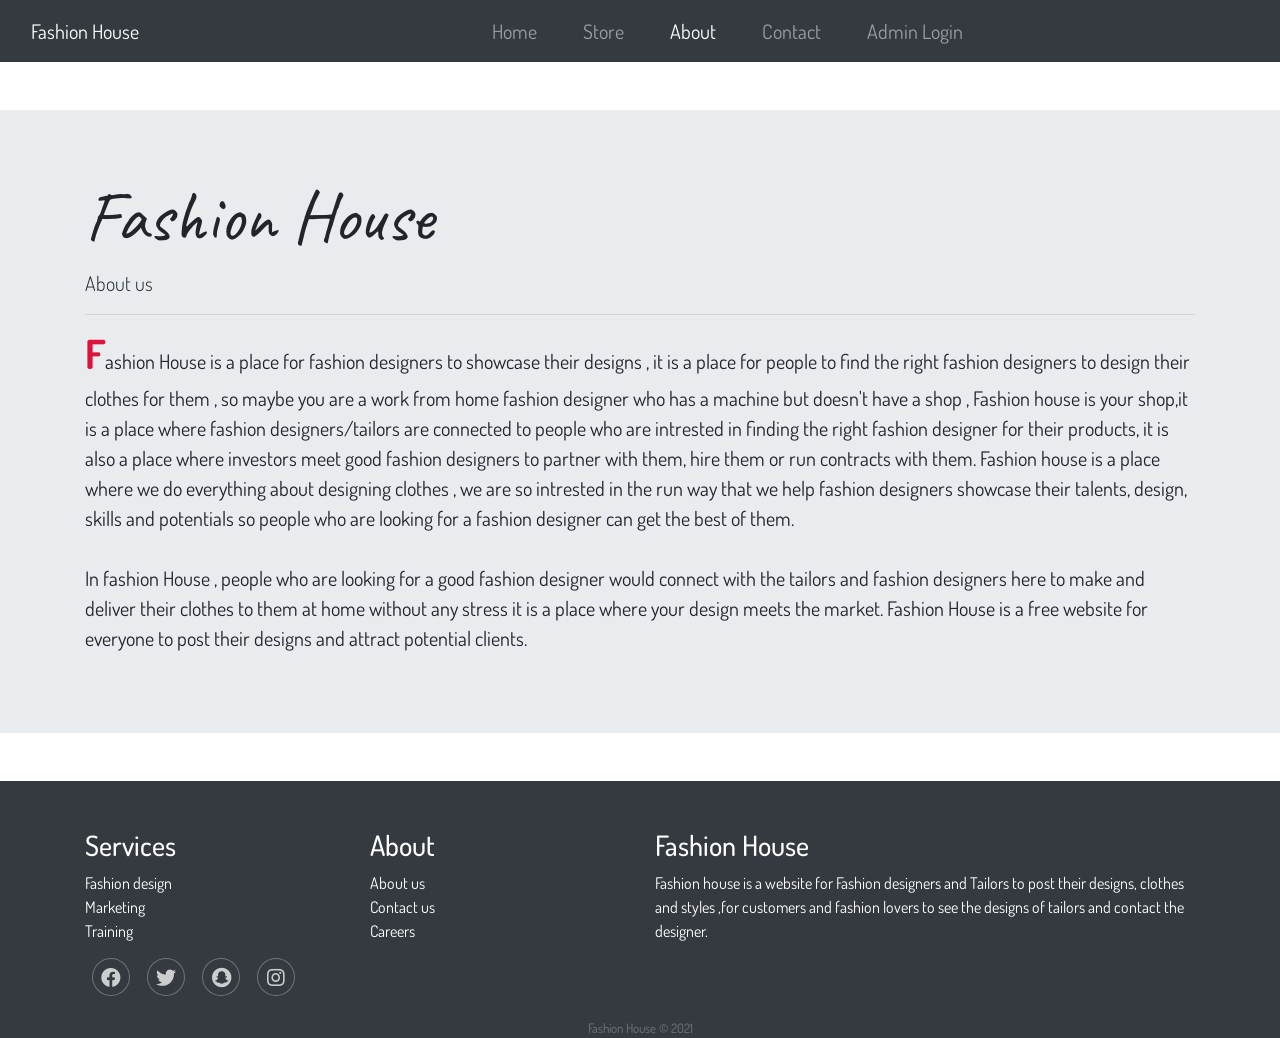
<file: fashionHouse/templates/about.html>
<!doctype html>
<html lang="en">
  <head>
    <!-- Required meta tags -->
    <meta charset="utf-8">
    <meta name="viewport" content="width=device-width, initial-scale=1, shrink-to-fit=no">
    <link rel="preconnect" href="https://fonts.gstatic.com">
    <link href="https://fonts.googleapis.com/css2?family=Roboto+Mono:wght@500&display=swap" rel="stylesheet"> 
    <link href="https://fonts.googleapis.com/css2?family=Dosis:wght@300&family=Work+Sans&display=swap" rel="stylesheet"> 
    <link href="https://fonts.googleapis.com/css2?family=Ubuntu&display=swap" rel="stylesheet">
    <link href="https://fonts.googleapis.com/css2?family=Inconsolata:wght@400&family=Noto+Sans+JP:wght@300&display=swap" rel="stylesheet">
    <link rel="stylesheet" href="https://pro.fontawesome.com/releases/v5.10.0/css/all.css" integrity="sha384-AYmEC3Yw5cVb3ZcuHtOA93w35dYTsvhLPVnYs9eStHfGJvOvKxVfELGroGkvsg+p" crossorigin="anonymous"/>
    <link href="https://fonts.googleapis.com/css2?family=Dosis:wght@300&display=swap" rel="stylesheet"> 
    <link href="https://fonts.googleapis.com/css2?family=Caveat&display=swap" rel="stylesheet">            
    <link rel="stylesheet" href="https://cdnjs.cloudflare.com/ajax/libs/font-awesome/5.15.3/css/all.min.css">
    <!-- Bootstrap CSS -->
    <link rel="stylesheet" href="https://stackpath.bootstrapcdn.com/bootstrap/4.3.1/css/bootstrap.min.css" integrity="sha384-ggOyR0iXCbMQv3Xipma34MD+dH/1fQ784/j6cY/iJTQUOhcWr7x9JvoRxT2MZw1T" crossorigin="anonymous">
    <link rel="stylesheet" href="../static/css/about.css">
    <title>About-Fashion house</title>
  </head>
  <body>
<header> 
<!--navar-->
<nav class="navbar navbar-dark bg-dark navbar-expand-md">
    <div class="container-fluid"><a class="navbar-brand" href="index.html">Fashion House</a>
        <span><img src="../static/images/item.png" class="menu" onclick="openNav()"> </span>
        <div class="collapse navbar-collapse" id="navcol-1">
            <ul class="nav navbar-nav mx-auto">
                <li role="presentation" class="nav-item"><a class="nav-link" href="index.html">Home</a></li>
                <li role="presentation" class="nav-item"><a class="nav-link" href="stores.html">Store</a></li>
                <li role="presentation" class="nav-item"><a class="nav-link active" href="about.html">About</a></li>
                <li class="nav-item" role="presentation"><a class="nav-link" href="contact.html">Contact</a></li>
                <li role="presentation" class="nav-item"><a class="nav-link" href="adminLogIn.html">Admin Login</a></li>
            </ul>
        </div>
    </div>
</nav>
<!--navigation menu for mobile devices-->
<div id="myNav" class="overlay">
    <a href="javascript:void(0)" class="closebtn" onclick="closeNav()">&times;</a>
    <div class="overlay-content">
      <a href="index.html">Home</a>
      <a href="stores.html">Store</a>
      <a href="about.html">About</a>
      <a href="contact.html">Contact</a>
      <a href="adminLogIn.html">Admin Login</a>
    </div>
  </div>
</nav>
</header>
<main>
<div class="jumbotron jumbotron-fluid">
    <div class="container">
        <h1 class="display-3 top">Fashion House</h1>
        <p class="lead">About us</p>
        <hr class="my-2">
        <p class="explain">
           <span style="color: crimson; font-weight: 700; font-size: 40px;">F</span>ashion House is
            a place for fashion designers to showcase their designs , it is a place for people
            to find the right fashion designers to design their clothes for them , so maybe
            you are a work from home fashion designer who has a machine but doesn't have a shop , 
            Fashion house is your shop,it is a place where
           fashion designers/tailors are connected to people who are intrested in finding the right fashion designer
           for their products, it is also a place where investors meet good fashion designers to partner with them,
           hire them or run contracts with them.
           Fashion house is a place where we do everything about designing clothes , we are so intrested in the 
           run way that we help fashion designers showcase their talents, design, skills and potentials so
           people who are looking for a fashion designer can get the best of them. <br><br>
            In fashion House , people who are looking for a good fashion designer would connect with the tailors and
           fashion designers here to make and deliver their clothes to them at home without any stress
           it is a place where your design meets the market.
           Fashion House is a free website for everyone to post their designs and attract potential clients.
        </p>
    </div>
</div>


</main>


<footer>
  <div class="footer-dark bg-dark end pt-5 mt-5">
    <footer>
        <div class="container">
            <div class="row">
                <div class="col-sm-6 col-md-3 item">
                    <h3>Services</h3>
                    <ul>
                        <li><a href="#">Fashion design</a></li>
                        <li><a href="#">Marketing</a></li>
                        <li><a href="#">Training</a></li>
                    </ul>
                </div>
                <div class="col-sm-6 col-md-3 item">
                    <h3>About</h3>
                    <ul>
                        <li><a href="about.html">About us</a></li>
                        <li><a href="contact.html">Contact us</a></li>
                        <li><a href="#">Careers</a></li>
                    </ul>
                </div>
                <div class="col-md-6 item text">
                    <h3>Fashion House</h3>
                    <p>
                      Fashion house is a website for Fashion designers and Tailors to post their designs,
                      clothes and styles ,for customers and fashion lovers to see the designs of tailors
                       and contact the designer.
                    
                      </p>
                </div>
                <div class="col item social">
                  <a href="#"><i class="fab fa-facebook"></i></a>
                  <a href="#"><i class="fab fa-twitter"></i></a>
                  <a href="#"><i class="fab fa-snapchat"></i></a>
                  <a href="#"><i class="fab fa-instagram"></i></a>
                </div>
            </div>
            <p class="copyright">Fashion House © 2021</p>
        </div>
    </footer>
</div>
</footer>


    <!--script for nav-->
<script>
    function openNav() {
      document.getElementById("myNav").style.width = "100%";
    }
    
    function closeNav() {
      document.getElementById("myNav").style.width = "0%";
    }
    </script>
    <!--end of script for nav-->
    <link rel="stylesheet" href="https://pro.fontawesome.com/releases/v5.10.0/css/all.css" integrity="sha384-AYmEC3Yw5cVb3ZcuHtOA93w35dYTsvhLPVnYs9eStHfGJvOvKxVfELGroGkvsg+p" crossorigin="anonymous"/>
    <!-- Optional JavaScript -->
    <!-- jQuery first, then Popper.js, then Bootstrap JS -->
    <script src="https://code.jquery.com/jquery-3.3.1.slim.min.js" integrity="sha384-q8i/X+965DzO0rT7abK41JStQIAqVgRVzpbzo5smXKp4YfRvH+8abtTE1Pi6jizo" crossorigin="anonymous"></script>
    <script src="https://cdnjs.cloudflare.com/ajax/libs/popper.js/1.14.7/umd/popper.min.js" integrity="sha384-UO2eT0CpHqdSJQ6hJty5KVphtPhzWj9WO1clHTMGa3JDZwrnQq4sF86dIHNDz0W1" crossorigin="anonymous"></script>
    <script src="https://stackpath.bootstrapcdn.com/bootstrap/4.3.1/js/bootstrap.min.js" integrity="sha384-JjSmVgyd0p3pXB1rRibZUAYoIIy6OrQ6VrjIEaFf/nJGzIxFDsf4x0xIM+B07jRM" crossorigin="anonymous"></script>
  </body>
</html>
</file>
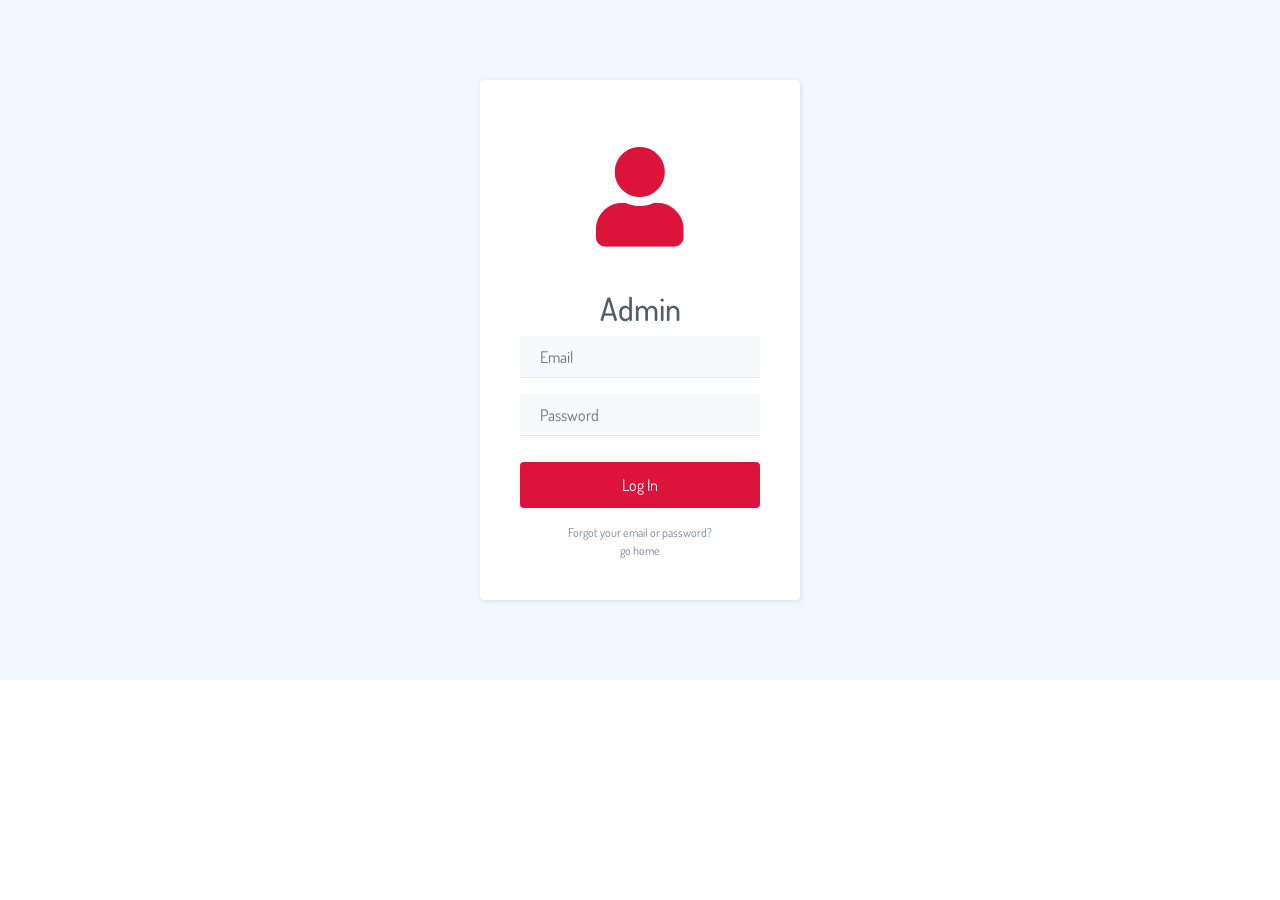
<file: fashionHouse/templates/adminLogIn.html>
<!doctype html>
<html lang="en">
  <head>
    <!-- Required meta tags -->
    <meta charset="utf-8">
    <meta name="viewport" content="width=device-width, initial-scale=1, shrink-to-fit=no">
    <link rel="preconnect" href="https://fonts.gstatic.com">
    <link href="https://fonts.googleapis.com/css2?family=Roboto+Mono:wght@500&display=swap" rel="stylesheet"> 
    <link href="https://fonts.googleapis.com/css2?family=Dosis:wght@300&family=Work+Sans&display=swap" rel="stylesheet"> 
    <link href="https://fonts.googleapis.com/css2?family=Ubuntu&display=swap" rel="stylesheet">
    <link href="https://fonts.googleapis.com/css2?family=Inconsolata:wght@200&family=Noto+Sans+JP:wght@300&display=swap" rel="stylesheet">
    <link rel="stylesheet" href="https://pro.fontawesome.com/releases/v5.10.0/css/all.css" integrity="sha384-AYmEC3Yw5cVb3ZcuHtOA93w35dYTsvhLPVnYs9eStHfGJvOvKxVfELGroGkvsg+p" crossorigin="anonymous"/>
    <link href="https://fonts.googleapis.com/css2?family=Dosis:wght@300&display=swap" rel="stylesheet">     
    <link rel="stylesheet" href="https://cdnjs.cloudflare.com/ajax/libs/font-awesome/5.15.3/css/all.min.css">
    <!-- Bootstrap CSS -->
    <link rel="stylesheet" href="https://stackpath.bootstrapcdn.com/bootstrap/4.3.1/css/bootstrap.min.css" integrity="sha384-ggOyR0iXCbMQv3Xipma34MD+dH/1fQ784/j6cY/iJTQUOhcWr7x9JvoRxT2MZw1T" crossorigin="anonymous">
    <link rel="stylesheet" href="../static/css/adminLogin.css">
    <title>Admin-Login fashion house</title>
  </head>
  <body>
<header>
<!--no header currently-->
</header>
<main>
    <div class="login-clean">
        <form method="post">
            <div class="illustration"><i class="fas fa-user"></i></i></div>
            <h2 class="text-center">Admin</h2>
            <div class="form-group"><input class="form-control" type="email" name="email" placeholder="Email" /></div>
            <div class="form-group"><input class="form-control" type="password" name="password" placeholder="Password" /></div>
            <div class="form-group"><button class="btn btn-primary btn-block" type="submit">Log In</button></div>
            <a class="forgot" href="#">Forgot your email or password?</a>
            <a href="index.html" class="forgot">go home</a>
        </form>
    </div>
</main>
<footer>
<!--no footer currently-->
</footer>



    <link rel="stylesheet" href="https://pro.fontawesome.com/releases/v5.10.0/css/all.css" integrity="sha384-AYmEC3Yw5cVb3ZcuHtOA93w35dYTsvhLPVnYs9eStHfGJvOvKxVfELGroGkvsg+p" crossorigin="anonymous"/>
    <!-- Optional JavaScript -->
    <!-- jQuery first, then Popper.js, then Bootstrap JS -->
    <script src="https://code.jquery.com/jquery-3.3.1.slim.min.js" integrity="sha384-q8i/X+965DzO0rT7abK41JStQIAqVgRVzpbzo5smXKp4YfRvH+8abtTE1Pi6jizo" crossorigin="anonymous"></script>
    <script src="https://cdnjs.cloudflare.com/ajax/libs/popper.js/1.14.7/umd/popper.min.js" integrity="sha384-UO2eT0CpHqdSJQ6hJty5KVphtPhzWj9WO1clHTMGa3JDZwrnQq4sF86dIHNDz0W1" crossorigin="anonymous"></script>
    <script src="https://stackpath.bootstrapcdn.com/bootstrap/4.3.1/js/bootstrap.min.js" integrity="sha384-JjSmVgyd0p3pXB1rRibZUAYoIIy6OrQ6VrjIEaFf/nJGzIxFDsf4x0xIM+B07jRM" crossorigin="anonymous"></script>
  </body>
</html>
</file>
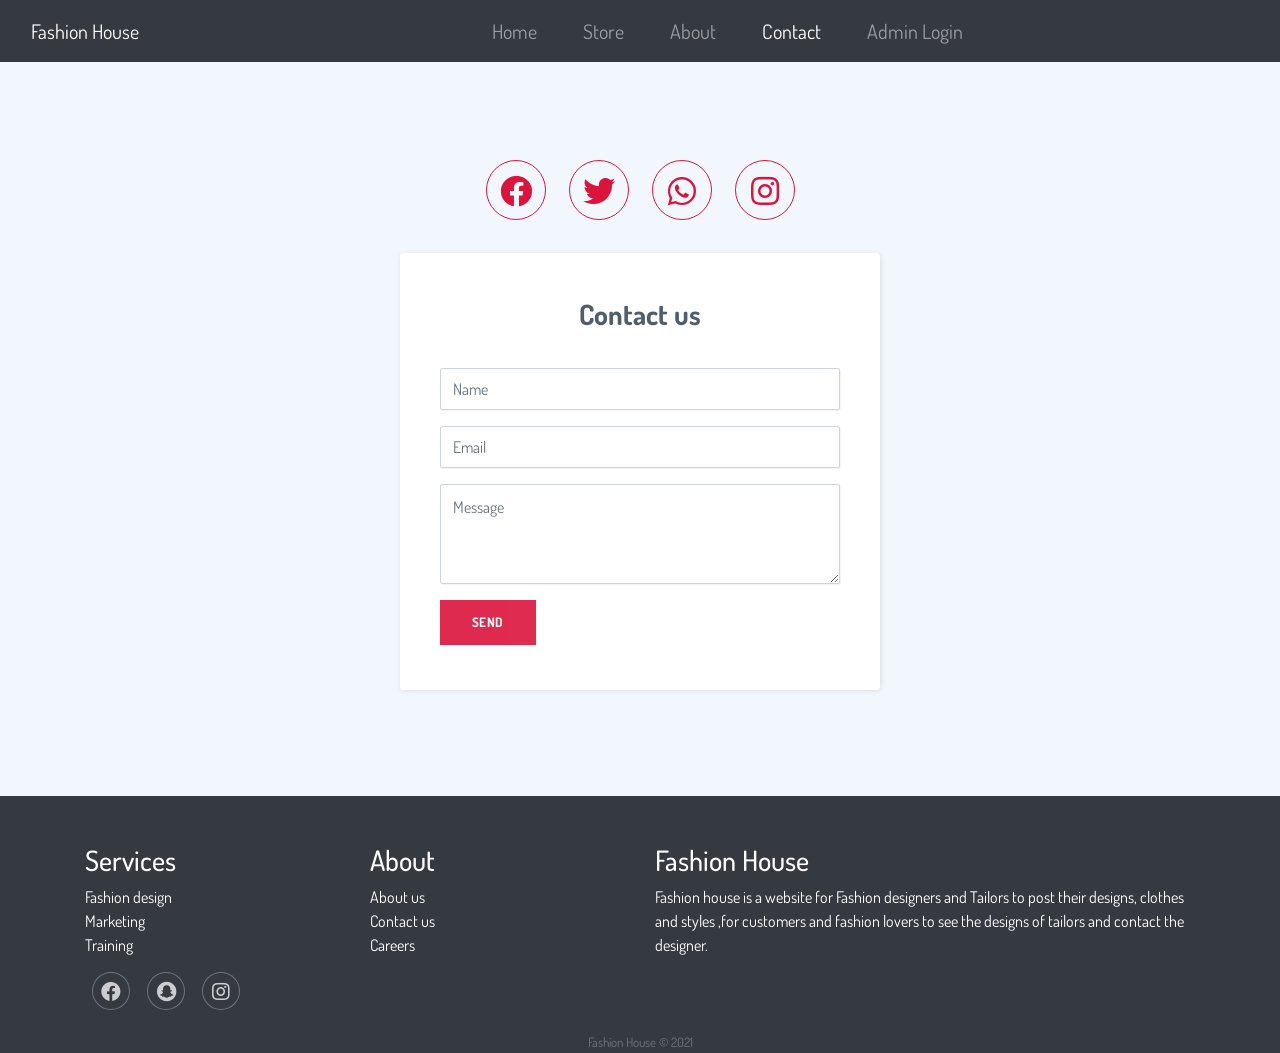
<file: fashionHouse/templates/contact.html>
<!doctype html>
<html lang="en">
  <head>
    <!-- Required meta tags -->
    <meta charset="utf-8">
    <meta name="viewport" content="width=device-width, initial-scale=1, shrink-to-fit=no">
    <link rel="preconnect" href="https://fonts.gstatic.com">
    <link href="https://fonts.googleapis.com/css2?family=Roboto+Mono:wght@500&display=swap" rel="stylesheet"> 
    <link href="https://fonts.googleapis.com/css2?family=Dosis:wght@300&family=Work+Sans&display=swap" rel="stylesheet"> 
    <link href="https://fonts.googleapis.com/css2?family=Ubuntu&display=swap" rel="stylesheet">
    <link href="https://fonts.googleapis.com/css2?family=Inconsolata:wght@400&family=Noto+Sans+JP:wght@300&display=swap" rel="stylesheet">
    <link rel="stylesheet" href="https://pro.fontawesome.com/releases/v5.10.0/css/all.css" integrity="sha384-AYmEC3Yw5cVb3ZcuHtOA93w35dYTsvhLPVnYs9eStHfGJvOvKxVfELGroGkvsg+p" crossorigin="anonymous"/>
    <link href="https://fonts.googleapis.com/css2?family=Dosis:wght@300&display=swap" rel="stylesheet"> 
    <link href="https://fonts.googleapis.com/css2?family=Caveat&display=swap" rel="stylesheet">            
    <link rel="stylesheet" href="https://cdnjs.cloudflare.com/ajax/libs/font-awesome/5.15.3/css/all.min.css">
    <!-- Bootstrap CSS -->
    <link rel="stylesheet" href="https://stackpath.bootstrapcdn.com/bootstrap/4.3.1/css/bootstrap.min.css" integrity="sha384-ggOyR0iXCbMQv3Xipma34MD+dH/1fQ784/j6cY/iJTQUOhcWr7x9JvoRxT2MZw1T" crossorigin="anonymous">
    <link rel="stylesheet" href="../static/css/contact.css">
    <title>Contact-Fashion house</title>
  </head>
  <body>
<header> 
<!--navar-->
<nav class="navbar navbar-dark bg-dark navbar-expand-md">
    <div class="container-fluid"><a class="navbar-brand" href="index.html">Fashion House</a>
        <span><img src="../static/images/item.png" class="menu" onclick="openNav()"> </span>
        <div class="collapse navbar-collapse" id="navcol-1">
            <ul class="nav navbar-nav mx-auto">
                <li role="presentation" class="nav-item"><a class="nav-link" href="index.html">Home</a></li>
                <li role="presentation" class="nav-item"><a class="nav-link" href="stores.html">Store</a></li>
                <li role="presentation" class="nav-item"><a class="nav-link" href="about.html">About</a></li>
                <li class="nav-item" role="presentation"><a class="nav-link active" href="contact.html">Contact</a></li>
                <li role="presentation" class="nav-item"><a class="nav-link" href="adminLogIn.html">Admin Login</a></li>
            </ul>
        </div>
    </div>
</nav>
<!--navigation menu for mobile devices-->
<div id="myNav" class="overlay">
    <a href="javascript:void(0)" class="closebtn" onclick="closeNav()">&times;</a>
    <div class="overlay-content">
      <a href="index.html">Home</a>
      <a href="stores.html">Store</a>
      <a href="about.html">About</a>
      <a href="contact.html">Contact</a>
      <a href="adminLogIn.html">Admin Login</a>
    </div>
  </div>
</nav>
</header>
<main>
    <div class="contact-clean">
        <!--social media links-->
<div class="social-icons">
    <a href="#"><i class="fab fa-facebook"></i></a>
    <a href="#"><i class="fab fa-twitter"></i></a>
    <a href="#"><i class="fab fa-whatsapp"></i></a>
    <a href="#"><i class="fab fa-instagram"></i></a>
</div>
        <form method="post">
            <h2 class="text-center">Contact us</h2>
            <div class="form-group"><input class="form-control" type="text" name="name" placeholder="Name" /></div>
            <div class="form-group"><input class="form-control" type="email" name="email" placeholder="Email" /></div>
            <div class="form-group"><textarea class="form-control" name="message" placeholder="Message" rows="14"></textarea></div>
            <div class="form-group"><button class="btn btn-default" type="submit">Send </button></div>
        </form>
    </div>

</main>


<footer>
  <div class="footer-dark bg-dark end pt-5 mt-5">
    <footer>
        <div class="container">
            <div class="row">
                <div class="col-sm-6 col-md-3 item">
                    <h3>Services</h3>
                    <ul>
                        <li><a href="#">Fashion design</a></li>
                        <li><a href="#">Marketing</a></li>
                        <li><a href="#">Training</a></li>
                    </ul>
                </div>
                <div class="col-sm-6 col-md-3 item">
                    <h3>About</h3>
                    <ul>
                        <li><a href="about.html">About us</a></li>
                        <li><a href="contact.html">Contact us</a></li>
                        <li><a href="#">Careers</a></li>
                    </ul>
                </div>
                <div class="col-md-6 item text">
                    <h3>Fashion House</h3>
                    <p>
                      Fashion house is a website for Fashion designers and Tailors to post their designs,
                      clothes and styles ,for customers and fashion lovers to see the designs of tailors
                       and contact the designer.
                    
                      </p>
                </div>
                <div class="col item social">
                  <a href="#"><i class="fab fa-facebook"></i></a>
                  <a href="#"><i class="fab fa-snapchat"></i></a>
                  <a href="#"><i class="fab fa-instagram"></i></a>
                </div>
            </div>
            <p class="copyright">Fashion House © 2021</p>
        </div>
    </footer>
</div>
</footer>


    <!--script for nav-->
<script>
    function openNav() {
      document.getElementById("myNav").style.width = "100%";
    }
    
    function closeNav() {
      document.getElementById("myNav").style.width = "0%";
    }
    </script>
    <!--end of script for nav-->
    <link rel="stylesheet" href="https://pro.fontawesome.com/releases/v5.10.0/css/all.css" integrity="sha384-AYmEC3Yw5cVb3ZcuHtOA93w35dYTsvhLPVnYs9eStHfGJvOvKxVfELGroGkvsg+p" crossorigin="anonymous"/>
    <!-- Optional JavaScript -->
    <!-- jQuery first, then Popper.js, then Bootstrap JS -->
    <script src="https://code.jquery.com/jquery-3.3.1.slim.min.js" integrity="sha384-q8i/X+965DzO0rT7abK41JStQIAqVgRVzpbzo5smXKp4YfRvH+8abtTE1Pi6jizo" crossorigin="anonymous"></script>
    <script src="https://cdnjs.cloudflare.com/ajax/libs/popper.js/1.14.7/umd/popper.min.js" integrity="sha384-UO2eT0CpHqdSJQ6hJty5KVphtPhzWj9WO1clHTMGa3JDZwrnQq4sF86dIHNDz0W1" crossorigin="anonymous"></script>
    <script src="https://stackpath.bootstrapcdn.com/bootstrap/4.3.1/js/bootstrap.min.js" integrity="sha384-JjSmVgyd0p3pXB1rRibZUAYoIIy6OrQ6VrjIEaFf/nJGzIxFDsf4x0xIM+B07jRM" crossorigin="anonymous"></script>
  </body>
</html>
</file>
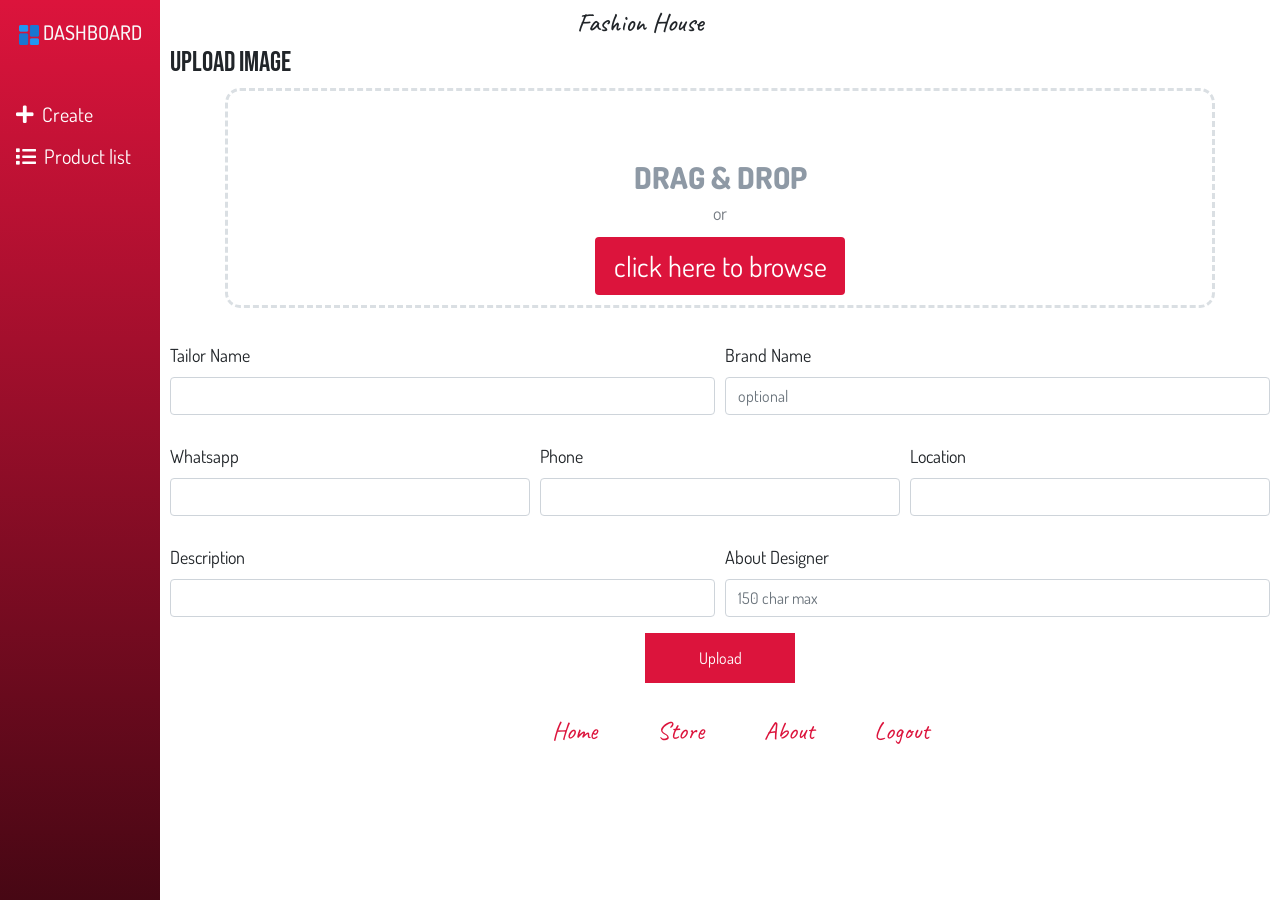
<file: fashionHouse/templates/dashboard-create.html>
<!doctype html>
<html lang="en">
  <head>
    <!-- Required meta tags -->
    <meta charset="utf-8">
    <meta name="viewport" content="width=device-width, initial-scale=1, shrink-to-fit=no">
    <link rel="stylesheet" href="https://cdnjs.cloudflare.com/ajax/libs/font-awesome/5.15.3/css/all.min.css">
    <link href="https://fonts.googleapis.com/css2?family=Dosis:wght@300&family=Work+Sans&display=swap" rel="stylesheet"> 
    <link href="https://fonts.googleapis.com/css2?family=Caveat&display=swap" rel="stylesheet"> 
    <link href="https://fonts.googleapis.com/css2?family=Bebas+Neue&display=swap" rel="stylesheet">    
    <!-- Bootstrap CSS -->
    <link rel="stylesheet" href="https://stackpath.bootstrapcdn.com/bootstrap/4.3.1/css/bootstrap.min.css" integrity="sha384-ggOyR0iXCbMQv3Xipma34MD+dH/1fQ784/j6cY/iJTQUOhcWr7x9JvoRxT2MZw1T" crossorigin="anonymous">
    <link rel="stylesheet" href="../static/css/dashboard-create.css">
    <title>dashboard</title>
  </head>
  <body>
    <header>
        <h1 class="text-center top" style="font-size: 26px;padding-top: 7px;">Fashion House</h1>
    </header>

    <div class="sidenav">
      <h3 class="text-light text-center mb-5"><span><img src="../static/images/dashboard.png" style="width: 20px;" alt="" class="img-fluid"> </span> DASHBOARD</h3>
      <a href="#"><i class="fas fa-plus mr-2"></i>Create</a>
      <a href="dashboard-list.html"><i class="fas fa-list mr-2"></i>Product list </a>
    </div>
    
    <div class="main">
    <h3 class="upload">Upload Image</h3>
   <!--drag and drop upload file-->
   <div class="dashed_upload">
    <div class="wrapper">
        <div class="drop">
            <div class="cont"><i class="fa fa-cloud-upload"></i>
                <div class="tit">
                    Drag &amp; Drop
                </div>
                <div class="desc">
                    or
                </div>
                <div class="browse">
                    click here to browse
                </div>
            </div><output id="list"></output><input id="files" multiple name="files[]" type="file" /></div>
    </div>
</div>
<br>
<!--input form-->
<form>
    <div class="form-row">
        <div class="col-sm-6">
            <div class="form-group"><label>Tailor Name</label><input class="form-control" type="text" /></div>
        </div>
        <div class="col-sm-6">
            <div class="form-group"><label>Brand Name</label><input class="form-control" type="text" placeholder="optional" /></div>
        </div>
    </div>
    <div class="form-row">
        <div class="col-sm-4">
            <div class="form-group"><label>Whatsapp</label><input class="form-control" type="tel" /></div>
        </div>
        <div class="col-sm-4">
            <div class="form-group"><label>Phone</label><input class="form-control" type="tel" /></div>
        </div>
        <div class="col-sm-4">
            <div class="form-group"><label>Location</label><input class="form-control" type="text" /></div>
        </div>
    </div>
    <div class="form-row">
        <div class="col-sm-6">
            <div class="form-group"><label>Description</label><input class="form-control" type="text" /></div>
        </div>
        <div class="col-sm-6">
            <div class="form-group"><label>About Designer</label><input class="form-control" placeholder="150 char max" maxlength="150" type="text" /></div>
        </div>
    </div>
</form>
<div class="text-center">   
<button type="submit" class="btn btn-default submit">Upload</button>
</div>
   <ul class="text-center mt-4 bnav">
     <li><a href="index.html">Home</a></li>
     <li><a href="stores.html">Store</a></li>
     <li><a href="about.html">About</a></li>
     <li><a href="index.html">Logout</a></li>
   </ul>
    </div>


    <link rel="stylesheet" href="https://pro.fontawesome.com/releases/v5.10.0/css/all.css" integrity="sha384-AYmEC3Yw5cVb3ZcuHtOA93w35dYTsvhLPVnYs9eStHfGJvOvKxVfELGroGkvsg+p" crossorigin="anonymous"/>
    <!-- Optional JavaScript -->
    <!-- jQuery first, then Popper.js, then Bootstrap JS -->
    <script src="https://code.jquery.com/jquery-3.3.1.slim.min.js" integrity="sha384-q8i/X+965DzO0rT7abK41JStQIAqVgRVzpbzo5smXKp4YfRvH+8abtTE1Pi6jizo" crossorigin="anonymous"></script>
    <script src="https://cdnjs.cloudflare.com/ajax/libs/popper.js/1.14.7/umd/popper.min.js" integrity="sha384-UO2eT0CpHqdSJQ6hJty5KVphtPhzWj9WO1clHTMGa3JDZwrnQq4sF86dIHNDz0W1" crossorigin="anonymous"></script>
    <script src="https://stackpath.bootstrapcdn.com/bootstrap/4.3.1/js/bootstrap.min.js" integrity="sha384-JjSmVgyd0p3pXB1rRibZUAYoIIy6OrQ6VrjIEaFf/nJGzIxFDsf4x0xIM+B07jRM" crossorigin="anonymous"></script>
  </body>
</html>
</file>
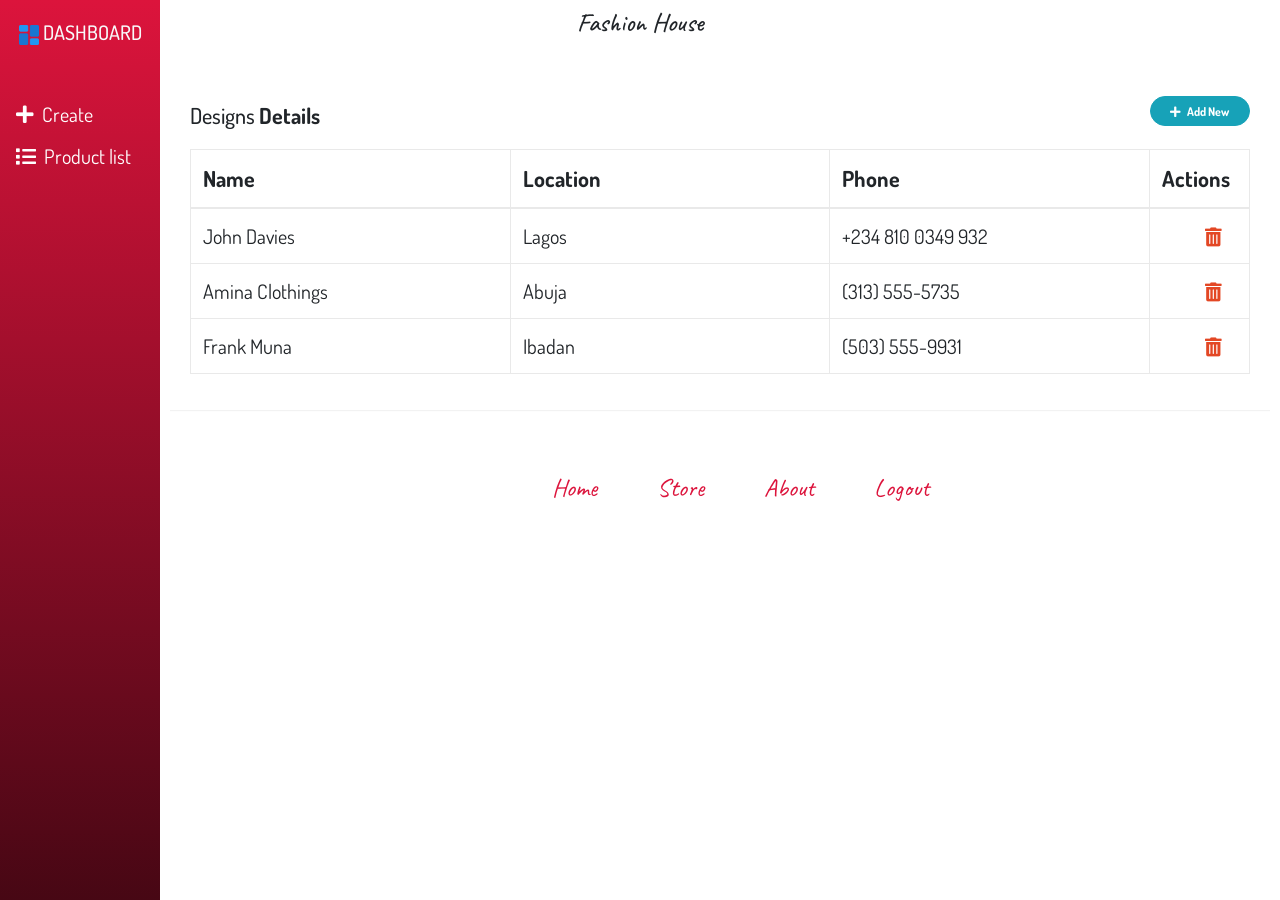
<file: fashionHouse/templates/dashboard-list.html>
<!doctype html>
<html lang="en">
  <head>
    <!-- Required meta tags -->
    <meta charset="utf-8">
    <meta name="viewport" content="width=device-width, initial-scale=1, shrink-to-fit=no">
    <link rel="stylesheet" href="https://cdnjs.cloudflare.com/ajax/libs/font-awesome/5.15.3/css/all.min.css">
    <link href="https://fonts.googleapis.com/css2?family=Dosis:wght@300&family=Work+Sans&display=swap" rel="stylesheet"> 
    <link href="https://fonts.googleapis.com/css2?family=Caveat&display=swap" rel="stylesheet">    
    <!-- Bootstrap CSS -->
    <link rel="stylesheet" href="https://stackpath.bootstrapcdn.com/bootstrap/4.3.1/css/bootstrap.min.css" integrity="sha384-ggOyR0iXCbMQv3Xipma34MD+dH/1fQ784/j6cY/iJTQUOhcWr7x9JvoRxT2MZw1T" crossorigin="anonymous">
    <link rel="stylesheet" href="../static/css/dashboard-list.css">
    <title>dashboard</title>
  </head>
  <body>
    <header>
        <h1 class="text-center top" style="font-size: 26px;padding-top: 7px;">Fashion House</h1>
    </header>
 
    <div class="sidenav">
      <h3 class="text-light text-center mb-5"><span><img src="../static/images/dashboard.png" style="width: 20px;" alt="" class="img-fluid"> </span> DASHBOARD</h3>
      <a href="dashboard-create.html"><i class="fas fa-plus mr-2"></i>Create</a>
      <a href="dashboard-list.html"><i class="fas fa-list mr-2"></i>Product list </a>
    </div>
    
    <div class="main">
    <script>
        $(document).ready(function(){
            $('[data-toggle="tooltip"]').tooltip();
            var actions = $("table td:last-child").html();
            // Append table with add row form on add new button click
            $(".add-new").click(function(){
                $(this).attr("disabled", "disabled");
                var index = $("table tbody tr:last-child").index();
                var row = '<tr>' +
                    '<td><input type="text" class="form-control" name="name" id="name"></td>' +
                    '<td><input type="text" class="form-control" name="department" id="department"></td>' +
                    '<td><input type="text" class="form-control" name="phone" id="phone"></td>' +
                    '<td>' + actions + '</td>' +
                '</tr>';
                $("table").append(row);		
                $("table tbody tr").eq(index + 1).find(".add, .edit").toggle();
                $('[data-toggle="tooltip"]').tooltip();
            });
            // Add row on add button click
            $(document).on("click", ".add", function(){
                var empty = false;
                var input = $(this).parents("tr").find('input[type="text"]');
                input.each(function(){
                    if(!$(this).val()){
                        $(this).addClass("error");
                        empty = true;
                    } else{
                        $(this).removeClass("error");
                    }
                });
                $(this).parents("tr").find(".error").first().focus();
                if(!empty){
                    input.each(function(){
                        $(this).parent("td").html($(this).val());
                    });			
                    $(this).parents("tr").find(".add, .edit").toggle();
                    $(".add-new").removeAttr("disabled");
                }		
            });
            // Edit row on edit button click
            $(document).on("click", ".edit", function(){		
                $(this).parents("tr").find("td:not(:last-child)").each(function(){
                    $(this).html('<input type="text" class="form-control" value="' + $(this).text() + '">');
                });		
                $(this).parents("tr").find(".add, .edit").toggle();
                $(".add-new").attr("disabled", "disabled");
            });
            // Delete row on delete button click
            $(document).on("click", ".delete", function(){
                $(this).parents("tr").remove();
                $(".add-new").removeAttr("disabled");
            });
        });
    </script>
        <div class="container-lg">
            <div class="table-responsive">
                <div class="table-wrapper">
                    <div class="table-title">
                        <div class="row">
                            <div class="col-sm-8"><h2>Designs <b>Details</b></h2></div>
                            <div class="col-sm-4">
                                <button type="button" class="btn btn-info add-new"><i class="fa fa-plus"></i> Add New</button>
                            </div>
                        </div>
                    </div>
                    <table class="table table-bordered">
                        <thead>
                            <tr>
                                <th>Name</th>
                                <th>Location</th>
                                <th>Phone</th>
                                <th>Actions</th>
                            </tr>
                        </thead>
                        <tbody>
                            <tr>
                                <td>John Davies</td>
                                <td>Lagos</td>
                                <td>+234 810 0349 932</td>
                                <td>
                                    <a class="add" title="Add" data-toggle="tooltip"><i class="fas fa-plus"></i></a>
                                    <a class="edit" title="Edit" data-toggle="tooltip"><i class="fa fa-pencil"></i></a>
                                    <a class="delete" title="Delete" data-toggle="tooltip"><i class="fa fa-trash-alt"></i></a>
                                </td>
                            </tr>
                            <tr>
                                <td>Amina Clothings</td>
                                <td>Abuja</td>
                                <td>(313) 555-5735</td>
                                <td>
                                    <a class="add" title="Add" data-toggle="tooltip"><i class="fas fa-plus"></i></a>
                                    <a class="edit" title="Edit" data-toggle="tooltip"><i class="fa fa-pencil"></i></a>
                                    <a class="delete" title="Delete" data-toggle="tooltip"><i class="fa fa-trash-alt"></i></a>
                                </td>
                            </tr>
                            <tr>
                                <td>Frank Muna</td>
                                <td>Ibadan</td>
                                <td>(503) 555-9931</td>
                                <td>
                                    <a class="add" title="Add" data-toggle="tooltip"><i class="fas fa-plus"></i></a>
                                    <a class="edit" title="Edit" data-toggle="tooltip"><i class="fa fa-pencil"></i></a>
                                    <a class="delete" title="Delete" data-toggle="tooltip"><i class="fa fa-trash-alt"></i></a>
                                </td>
                            </tr>      
                        </tbody>
                    </table>
                </div>
            </div>
        </div> 


   <ul class="text-center mt-4 bnav">
     <li><a href="index.html">Home</a></li>
     <li><a href="stores.html">Store</a></li>
     <li><a href="about.html">About</a></li>
     <li><a href="index.html">Logout</a></li>
   </ul>
    </div>


    <link rel="stylesheet" href="https://pro.fontawesome.com/releases/v5.10.0/css/all.css" integrity="sha384-AYmEC3Yw5cVb3ZcuHtOA93w35dYTsvhLPVnYs9eStHfGJvOvKxVfELGroGkvsg+p" crossorigin="anonymous"/>
    <!-- Optional JavaScript -->
    <!-- jQuery first, then Popper.js, then Bootstrap JS -->
    <script src="https://code.jquery.com/jquery-3.3.1.slim.min.js" integrity="sha384-q8i/X+965DzO0rT7abK41JStQIAqVgRVzpbzo5smXKp4YfRvH+8abtTE1Pi6jizo" crossorigin="anonymous"></script>
    <script src="https://cdnjs.cloudflare.com/ajax/libs/popper.js/1.14.7/umd/popper.min.js" integrity="sha384-UO2eT0CpHqdSJQ6hJty5KVphtPhzWj9WO1clHTMGa3JDZwrnQq4sF86dIHNDz0W1" crossorigin="anonymous"></script>
    <script src="https://stackpath.bootstrapcdn.com/bootstrap/4.3.1/js/bootstrap.min.js" integrity="sha384-JjSmVgyd0p3pXB1rRibZUAYoIIy6OrQ6VrjIEaFf/nJGzIxFDsf4x0xIM+B07jRM" crossorigin="anonymous"></script>
  </body>
</html>
</file>
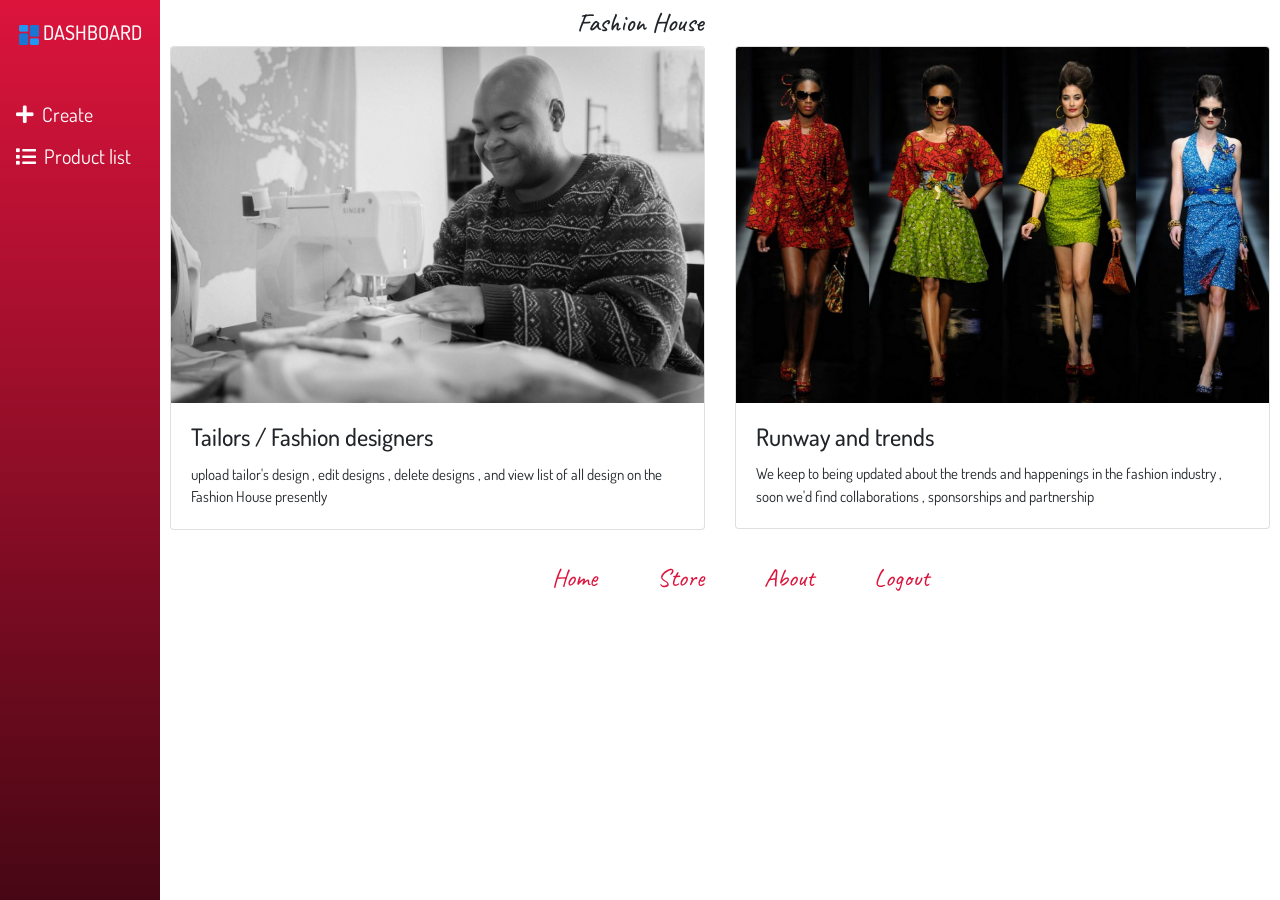
<file: fashionHouse/templates/dashboard.html>
<!doctype html>
<html lang="en">
  <head>
    <!-- Required meta tags -->
    <meta charset="utf-8">
    <meta name="viewport" content="width=device-width, initial-scale=1, shrink-to-fit=no">
    <link rel="stylesheet" href="https://cdnjs.cloudflare.com/ajax/libs/font-awesome/5.15.3/css/all.min.css">
    <link href="https://fonts.googleapis.com/css2?family=Dosis:wght@300&family=Work+Sans&display=swap" rel="stylesheet"> 
    <link href="https://fonts.googleapis.com/css2?family=Caveat&display=swap" rel="stylesheet">    
    <!-- Bootstrap CSS -->
    <link rel="stylesheet" href="https://stackpath.bootstrapcdn.com/bootstrap/4.3.1/css/bootstrap.min.css" integrity="sha384-ggOyR0iXCbMQv3Xipma34MD+dH/1fQ784/j6cY/iJTQUOhcWr7x9JvoRxT2MZw1T" crossorigin="anonymous">
    <link rel="stylesheet" href="../static/css/dashboard.css">
    <title>dashboard</title>
  </head>
  <body>
    <header>
        <h1 class="text-center top" style="font-size: 26px;padding-top: 7px;">Fashion House</h1>
    </header>
 
    <div class="sidenav">
      <h3 class="text-light text-center mb-5"><span><img src="../static/images/dashboard.png" style="width: 20px;" alt="" class="img-fluid"> </span> DASHBOARD</h3>
      <a href="dashboard-create.html"><i class="fas fa-plus mr-2"></i>Create</a>
      <a href="dashboard-list.html"><i class="fas fa-list mr-2"></i>Product list </a>
    </div>
    
    <div class="main">
    <div class="row">

      <div class="col-md-6">
        <div class="card">
          <img class="card-img-top" src="../static/images/river.jpg" alt="">
          <div class="card-body">
            <h4 class="card-title">Tailors / Fashion designers</h4>
            <p class="card-text">upload tailor's design , edit designs , delete designs , and view list
              of all design on the Fashion House presently
            </p>
          </div>
        </div>
      </div>

      <div class="col-md-6">
        <div class="card">
          <img class="card-img-top" src="../static/images/collections.jpg" alt="">
          <div class="card-body">
            <h4 class="card-title">Runway and trends</h4>
            <p class="card-text">We keep to being updated about the trends and happenings in the fashion 
              industry , soon we'd find collaborations , sponsorships and partnership
            </p>
          </div>
        </div>
      </div>
    </div> 
   <ul class="text-center mt-4 bnav">
     <li><a href="index.html">Home</a></li>
     <li><a href="stores.html">Store</a></li>
     <li><a href="about.html">About</a></li>
     <li><a href="index.html">Logout</a></li>
   </ul>
    </div>


    <link rel="stylesheet" href="https://pro.fontawesome.com/releases/v5.10.0/css/all.css" integrity="sha384-AYmEC3Yw5cVb3ZcuHtOA93w35dYTsvhLPVnYs9eStHfGJvOvKxVfELGroGkvsg+p" crossorigin="anonymous"/>
    <!-- Optional JavaScript -->
    <!-- jQuery first, then Popper.js, then Bootstrap JS -->
    <script src="https://code.jquery.com/jquery-3.3.1.slim.min.js" integrity="sha384-q8i/X+965DzO0rT7abK41JStQIAqVgRVzpbzo5smXKp4YfRvH+8abtTE1Pi6jizo" crossorigin="anonymous"></script>
    <script src="https://cdnjs.cloudflare.com/ajax/libs/popper.js/1.14.7/umd/popper.min.js" integrity="sha384-UO2eT0CpHqdSJQ6hJty5KVphtPhzWj9WO1clHTMGa3JDZwrnQq4sF86dIHNDz0W1" crossorigin="anonymous"></script>
    <script src="https://stackpath.bootstrapcdn.com/bootstrap/4.3.1/js/bootstrap.min.js" integrity="sha384-JjSmVgyd0p3pXB1rRibZUAYoIIy6OrQ6VrjIEaFf/nJGzIxFDsf4x0xIM+B07jRM" crossorigin="anonymous"></script>
  </body>
</html>
</file>
<file: fashionHouse/static/css/about.css>
*{
    padding: 0;
    margin: 0;
    box-sizing: border-box;
}
body{
    font-family: 'Dosis', sans-serif;
    max-width: 100%;
    overflow-x: hidden;
}
.navbar ul li a{
    margin-left: 30px;
}
/*styling for overlay nav*/
.overlay{
    visibility: collapse;
     
}
.navbar ul li a{
  font-size: 20px;
}
.menu{
    width: 20px;
    cursor: pointer;
    visibility: collapse;
}
.explain{
    font-size: 20px;
}
.top{
    font-family: 'caveat';
}
/*media query for smaller screen*/

@media screen and (max-width: 767px){
    .overlay {
        height: 100%;
        width: 0;
        position: fixed;
        z-index: 5;
        top: 0;
        left: 0;
        background-color: rgb(0,0,0);
        background-color: rgba(0,0,0, 0.9);
        overflow-x: hidden;
        transition: 0.5s;
        visibility: visible;
      }
      .menu{
        visibility: visible;
    }
      
      .overlay-content {
        position: relative;
        top: 10%;
        width: 100%;
        text-align: center;
        margin-top: 30px;
      }
      
      .overlay a {
        padding: 8px;
        text-decoration: none;
        font-size: 36px;
        color: #818181;
        display: block;
        transition: 0.3s;
      }
      
      .overlay a:hover, .overlay a:focus {
        color: #f1f1f1;
      }
      
      .overlay .closebtn {
        position: absolute;
        top: 20px;
        right: 45px;
        font-size: 60px;
      }
      
    }
      @media screen and (max-height: 450px) {
        .overlay a {
            font-size: 20px
        }
        .overlay .closebtn {
        font-size: 40px;
        top: 15px;
        right: 35px;
        }
        
      }

      /*footer styling*/
      footer .end{
        color: white;
    }
    footer .end ul li{
        list-style: none;
    }
    footer .end ul li a{
        text-decoration: none;
    }
    footer{
        padding-bottom: 0;
        margin-bottom: 0;
    }
    .footer-dark .item.social > a {
        font-size: 20px;
        width: 36px;
        height: 36px;
        line-height: 36px;
        display: inline-block;
        text-align: center;
        border-radius: 50%;
        box-shadow: 0 0 0 1px rgba(255,255,255,0.4);
        margin: 0 8px;
        color: #fff;
        opacity: 0.75;
      }
      .footer-dark .copyright {
        text-align: center;
        padding-top: 24px;
        opacity: 0.3;
        font-size: 13px;
        margin-bottom: 0;
      }
      
    .footer-dark ul li a{
        color: white;
    }
</file>
<file: fashionHouse/static/css/adminLogin.css>
body{
    font-family: 'Dosis', sans-serif;
    overflow: hidden;
}
.login-clean {
    background: #f1f7fc;
    padding: 80px 0;
  }
  
  .login-clean form {
    max-width: 320px;
    width: 90%;
    margin: 0 auto;
    background-color: #ffffff;
    padding: 40px;
    border-radius: 4px;
    color: #505e6c;
    box-shadow: 1px 1px 5px rgba(0,0,0,0.1);
  }
  
  .login-clean .illustration {
    text-align: center;
    padding: 0 0 20px;
    font-size: 100px;
    color: crimson;
  }
  
  .login-clean form .form-control {
    background: #f7f9fc;
    border: none;
    border-bottom: 1px solid #dfe7f1;
    border-radius: 0;
    box-shadow: none;
    outline: none;
    color: inherit;
    text-indent: 8px;
    height: 42px;
  }
  
  .login-clean form .btn-primary {
    background: crimson;
    border: none;
    border-radius: 4px;
    padding: 11px;
    box-shadow: none;
    margin-top: 26px;
    text-shadow: none;
    outline: none !important;
  }
  
  .login-clean form .btn-primary:hover, .login-clean form .btn-primary:active {
    background: #eb3b60;
  }
  
  .login-clean form .btn-primary:active {
    transform: translateY(1px);
  }
  
  .login-clean form .forgot {
    display: block;
    text-align: center;
    font-size: 12px;
    color: #6f7a85;
    opacity: 0.9;
    text-decoration: none;
  }
  
  .login-clean form .forgot:hover, .login-clean form .forgot:active {
    opacity: 1;
    text-decoration: none;
  }
</file>
<file: fashionHouse/static/css/contact.css>
*{
    padding: 0;
    margin: 0;
    box-sizing: border-box;
}
body{
    font-family: 'Dosis', sans-serif;
    max-width: 100%;
    overflow-x: hidden;
    background: #f1f7fc;

}
.navbar ul li a{
    margin-left: 30px;
}
/*styling for overlay nav*/
.overlay{
    visibility: collapse;
     
}
.navbar ul li a{
  font-size: 20px;
}
.menu{
    width: 20px;
    cursor: pointer;
    visibility: collapse;
}

/*styling for form*/
.contact-clean {
    background: #f1f7fc;
    padding: 50px 0;
    
  }
  
  @media (max-width:767px) {
    .contact-clean {
      padding: 20px 0;
    }
  }
  
  .contact-clean form {
    max-width: 480px;
    width: 90%;
    margin: 8px auto;
    background-color: #ffffff;
    padding: 40px;
    border-radius: 4px;
    color: #505e6c;
    box-shadow: 1px 1px 5px rgba(0,0,0,0.1);
  }
  
  @media (max-width:767px) {
    .contact-clean form {
      padding: 30px;
    }
  }
  
  .contact-clean h2 {
    margin-top: 5px;
    font-weight: bold;
    font-size: 28px;
    margin-bottom: 36px;
    color: inherit;
  }
  
  .contact-clean .form-group:last-child {
    margin-bottom: 5px;
  }
  
  .contact-clean form .form-control {
    background: #fff;
    border-radius: 2px;
    box-shadow: 1px 1px 1px rgba(0,0,0,0.05);
    outline: none;
    color: inherit;
    padding-left: 12px;
    height: 42px;
  }
  
  .contact-clean form .form-control:focus {
    border: 1px solid #b2b2b2;
  }
  
  .contact-clean form textarea.form-control {
    min-height: 100px;
    max-height: 260px;
    padding-top: 10px;
    resize: vertical;
  }
  
  .contact-clean form .btn {
    padding: 16px 32px;
    border: none;
    border-radius: 0%;
    background: crimson;
    color: white;
    box-shadow: none;
    text-shadow: none;
    opacity: 0.9;
    text-transform: uppercase;
    font-weight: bold;
    font-size: 13px;
    letter-spacing: 0.4px;
    line-height: 1;
    outline: none !important;
  }
  
  .contact-clean form .btn:hover {
    opacity: 1;
    background: white;
    border: 1px solid crimson;
    color: crimson;
  }
  
  .contact-clean form .btn:active {
    transform: translateY(1px);
  }
  
  .contact-clean form .btn-primary {
    background-color: #055ada !important;
    margin-top: 15px;
    color: #fff;
  }
/*end of form styling*/
/*social media icons styling*/
.social-icons {
    color: #313437;
    text-align: center;
    padding-top: 0;
    padding-bottom: 25px;
    padding-left: 0;
    padding-right: 0;
  }
  
  @media (max-width:767px) {
    .social-icons {
      padding: 50px 0;
    }
  }
  
  .social-icons i {
    font-size: 32px;
    display: inline-block;
    color: crimson;
    margin: 0 10px;
    width: 60px;
    height: 60px;
    border: 1px solid crimson;
    text-align: center;
    border-radius: 50%;
    line-height: 60px;
  }
/*media query for smaller screen*/

@media screen and (max-width: 767px){
    .overlay {
        height: 100%;
        width: 0;
        position: fixed;
        z-index: 5;
        top: 0;
        left: 0;
        background-color: rgb(0,0,0);
        background-color: rgba(0,0,0, 0.9);
        overflow-x: hidden;
        transition: 0.5s;
        visibility: visible;
      }
      .menu{
        visibility: visible;
    }
      
      .overlay-content {
        position: relative;
        top: 10%;
        width: 100%;
        text-align: center;
        margin-top: 30px;
      }
      
      .overlay a {
        padding: 8px;
        text-decoration: none;
        font-size: 36px;
        color: #818181;
        display: block;
        transition: 0.3s;
      }
      
      .overlay a:hover, .overlay a:focus {
        color: #f1f1f1;
      }
      
      .overlay .closebtn {
        position: absolute;
        top: 20px;
        right: 45px;
        font-size: 60px;
      }
      
    }
      @media screen and (max-height: 450px) {
        .overlay a {
            font-size: 20px
        }
        .overlay .closebtn {
        font-size: 40px;
        top: 15px;
        right: 35px;
        }
        
      }

      /*footer styling*/
      footer .end{
        color: white;
    }
    footer .end ul li{
        list-style: none;
    }
    footer .end ul li a{
        text-decoration: none;
    }
    footer{
        padding-bottom: 0;
        margin-bottom: 0;
    }
    .footer-dark .item.social > a {
        font-size: 20px;
        width: 36px;
        height: 36px;
        line-height: 36px;
        display: inline-block;
        text-align: center;
        border-radius: 50%;
        box-shadow: 0 0 0 1px rgba(255,255,255,0.4);
        margin: 0 8px;
        color: #fff;
        opacity: 0.75;
      }
      .footer-dark .copyright {
        text-align: center;
        padding-top: 24px;
        opacity: 0.3;
        font-size: 13px;
        margin-bottom: 0;
      }
      
    .footer-dark ul li a{
        color: white;
    }
</file>
<file: fashionHouse/static/css/dashboard-create.css>
body{
    font-family: 'Dosis';
  }
  header h1{
    font-family: 'caveat';
  }
  .sidenav {
    height: 100%;
    width: 160px;
    position: fixed;
    z-index: 1;
    top: 0;
    left: 0;
    background-image: linear-gradient(to bottom,crimson, rgb(71, 7, 20));
    overflow-x: hidden;
    padding-top: 20px;
  }
  
  .sidenav a {
    padding: 6px 8px 6px 16px;
    text-decoration: none;
    font-size: 20px;
    color: white;
    display: block;
  }
  
  .sidenav h3{
    font-size: 20px;
  }
  .sidenav a:hover {
    color: crimson;
    background: white;
    transition: 0.6s;
  }
  
  .main {
    margin-left: 160px; /* Same as the width of the sidenav */
    font-size: 28px; /* Increased text to enable scrolling */
    padding: 0px 10px;
  }
  
  @media screen and (max-height: 450px) {
    .sidenav {padding-top: 15px;}
    .sidenav a {font-size: 18px;}
  }
  .use{
    background-color: rgba(179, 179, 226, 0.336);
  }
  .bnav{
    display: flex;
    justify-content: center;
  }
  .bnav li{
    text-decoration: none;
    list-style: none;
  }
  .bnav li a{
    font-size: 25px;
    font-family: 'caveat';
    padding-left: 30px;
    padding-right: 30px;
    color: #dc143c;
  }
  @media screen and (max-width: 600px) {
    .bnav{
      display: inline;
    }
  }
  @media screen and (max-width: 480px) {
    .top{
      margin-left: 150px;
    }
  }
/*upload form styling*/
*, *:before, *:after {
    -webkit-box-sizing: border-box;
    -moz-box-sizing: border-box;
    box-sizing: border-box;
  }
  
  input:focus, select:focus, textarea:focus, button:focus {
    outline: none;
  }
  
  .drop {
    width: 90%;
    height: 220px;
    border: 3px dashed #DADFE3;
    border-radius: 15px;
    overflow: hidden;
    text-align: center;
    background: transparent;
    -webkit-transition: all 0.5s ease-out;
    -moz-transition: all 0.5s ease-out;
    transition: all 0.5s ease-out;
    margin-top: 0px;
    margin-right: auto;
    margin-left: auto;
    margin-bottom: 10px;
    position: relative;
    top: 40%;
    left: 0;
    bottom: 0;
    right: 0;
  }
  
  .drop .cont {
    width: 500px;
    height: 170px;
    color: #8E99A5;
    -webkit-transition: all 0.5s ease-out;
    -moz-transition: all 0.5s ease-out;
    transition: all 0.5s ease-out;
    margin: auto;
    position: absolute;
    top: 0;
    left: 0;
    bottom: 0;
    right: 0;
  }
  
  .drop .cont i {
    font-size: 40px;
    color: #787e85;
    position: relative;
  }
  
  .drop .cont .tit {
    font-size: 30px;
    text-transform: uppercase;
    font-weight: 900;
  }
  
  .drop .cont .desc {
    color: #787e85;
    font-size: 18px;
  }
  
  .drop .cont .browse {
    margin: 10px 25%;
    color: white;
    padding: 8px 16px;
    border-radius: 4px;
    background: #dc143c;
  }
  
  .drop input {
    width: 100%;
    height: 100%;
    cursor: pointer;
    background: red;
    opacity: 0;
    margin: auto;
    position: absolute;
    top: 0;
    left: 0;
    bottom: 0;
    right: 0;
  }
  
  #list {
    width: 100%;
    text-align: left;
    position: absolute;
    left: 0;
    top: 0;
  }
  
  .dashed_upload {
    height: 200px;
  }
/*end of upload styling*/
.upload{
    font-family: 'Bebas Neue', cursive;
}
hr {
    height: 2px;
  }
  label{
      font-size: 18px;
  }
  .submit{
      color: white;
      background: crimson;
      width: 150px;
      height: 50px;
      border-radius: 0%;
  }
</file>
<file: fashionHouse/static/css/dashboard-list.css>
body{
    font-family: 'Dosis';
  }
  header h1{
    font-family: 'caveat';
  }
  .sidenav {
    height: 100%;
    width: 160px;
    position: fixed;
    z-index: 1;
    top: 0;
    left: 0;
    background-image: linear-gradient(to bottom,crimson, rgb(71, 7, 20));
    overflow-x: hidden;
    padding-top: 20px;
  }
   
  .sidenav a {
    padding: 6px 8px 6px 16px;
    text-decoration: none;
    font-size: 20px;
    color: white;
    display: block;
  }
  
  .sidenav h3{
    font-size: 20px;
  }
  .sidenav a:hover {
    color: crimson;
    background: white;
    transition: 0.6s;
  }
  
  .main {
    margin-left: 160px; /* Same as the width of the sidenav */
    font-size: 28px; /* Increased text to enable scrolling */
    padding: 0px 10px;
  }
  
  @media screen and (max-height: 450px) {
    .sidenav {padding-top: 15px;}
    .sidenav a {font-size: 18px;}
  }
  .use{
    background-color: rgba(179, 179, 226, 0.336);
  }
  .bnav{
    display: flex;
    justify-content: center;
  }
  .bnav li{
    text-decoration: none;
    list-style: none;
  }
  .bnav li a{
    font-size: 25px;
    font-family: 'caveat';
    padding-left: 30px;
    padding-right: 30px;
    color: #dc143c;
  }
  @media screen and (max-width: 600px) {
    .bnav{
      display: inline;
    }
  }
  @media screen and (max-width: 480px) {
    .top{
      margin-left: 150px;
    }
  }
  .card-body .card-text{
    font-size: 15px;
  }
/*table styling*/
.table-wrapper {
    width: 100%;
    margin: 30px auto;
    background: #fff;
    padding: 20px;	
    box-shadow: 0 1px 1px rgba(0,0,0,.05);
}
.table-title {
    padding-bottom: 10px;
    margin: 0 0 10px;
}
.table-title h2 {
    margin: 6px 0 0;
    font-size: 22px;
}
.table-title .add-new {
    float: right;
    height: 30px;
    font-weight: bold;
    font-size: 12px;
    text-shadow: none;
    min-width: 100px;
    border-radius: 50px;
    line-height: 13px;
}
.table-title .add-new i {
    margin-right: 4px;
}
table.table {
    table-layout: fixed;
}
table.table tr th, table.table tr td {
    border-color: #e9e9e9;
}
table.table th i {
    font-size: 13px;
    margin: 0 5px;
    cursor: pointer;
}
table.table th:last-child {
    width: 100px;
}
table.table td a {
    cursor: pointer;
    display: inline-block;
    margin: 0 5px;
    min-width: 24px;
}    
tr td{
    font-size: 20px;
}
tr th{
    font-size: 22px;
}
table.table td a.add {
    color: #27C46B;
}
table.table td a.edit {
    color: #FFC107;
}
table.table td a.delete {
    color: #E34724;
}
table.table td i {
    font-size: 19px;
}
table.table td a.add i {
    font-size: 24px;
    margin-right: -1px;
    position: relative;
    top: 3px;
}    
table.table .form-control {
    height: 32px;
    line-height: 32px;
    box-shadow: none;
    border-radius: 2px;
}
table.table .form-control.error {
    border-color: #f50000;
}
table.table td .add {
    display: none;
}
</file>
<file: fashionHouse/static/css/dashboard.css>
body{
  font-family: 'Dosis';
}
header h1{
  font-family: 'caveat';
}
.sidenav {
  height: 100%;
  width: 160px;
  position: fixed;
  z-index: 1;
  top: 0;
  left: 0;
  background-image: linear-gradient(to bottom,crimson, rgb(71, 7, 20));
  overflow-x: hidden;
  padding-top: 20px;
}
 
.sidenav a {
  padding: 6px 8px 6px 16px;
  text-decoration: none;
  font-size: 20px;
  color: white;
  display: block;
}

.sidenav h3{
  font-size: 20px;
}
.sidenav a:hover {
  color: crimson;
  background: white;
  transition: 0.6s;
}

.main {
  margin-left: 160px; /* Same as the width of the sidenav */
  font-size: 28px; /* Increased text to enable scrolling */
  padding: 0px 10px;
}

@media screen and (max-height: 450px) {
  .sidenav {padding-top: 15px;}
  .sidenav a {font-size: 18px;}
}
.use{
  background-color: rgba(179, 179, 226, 0.336);
}
.bnav{
  display: flex;
  justify-content: center;
}
.bnav li{
  text-decoration: none;
  list-style: none;
}
.bnav li a{
  font-size: 25px;
  font-family: 'caveat';
  padding-left: 30px;
  padding-right: 30px;
  color: #dc143c;
}
@media screen and (max-width: 600px) {
  .bnav{
    display: inline;
  }
}
@media screen and (max-width: 480px) {
  .top{
    margin-left: 150px;
  }
}
.card-body .card-text{
  font-size: 15px;
}
</file>
